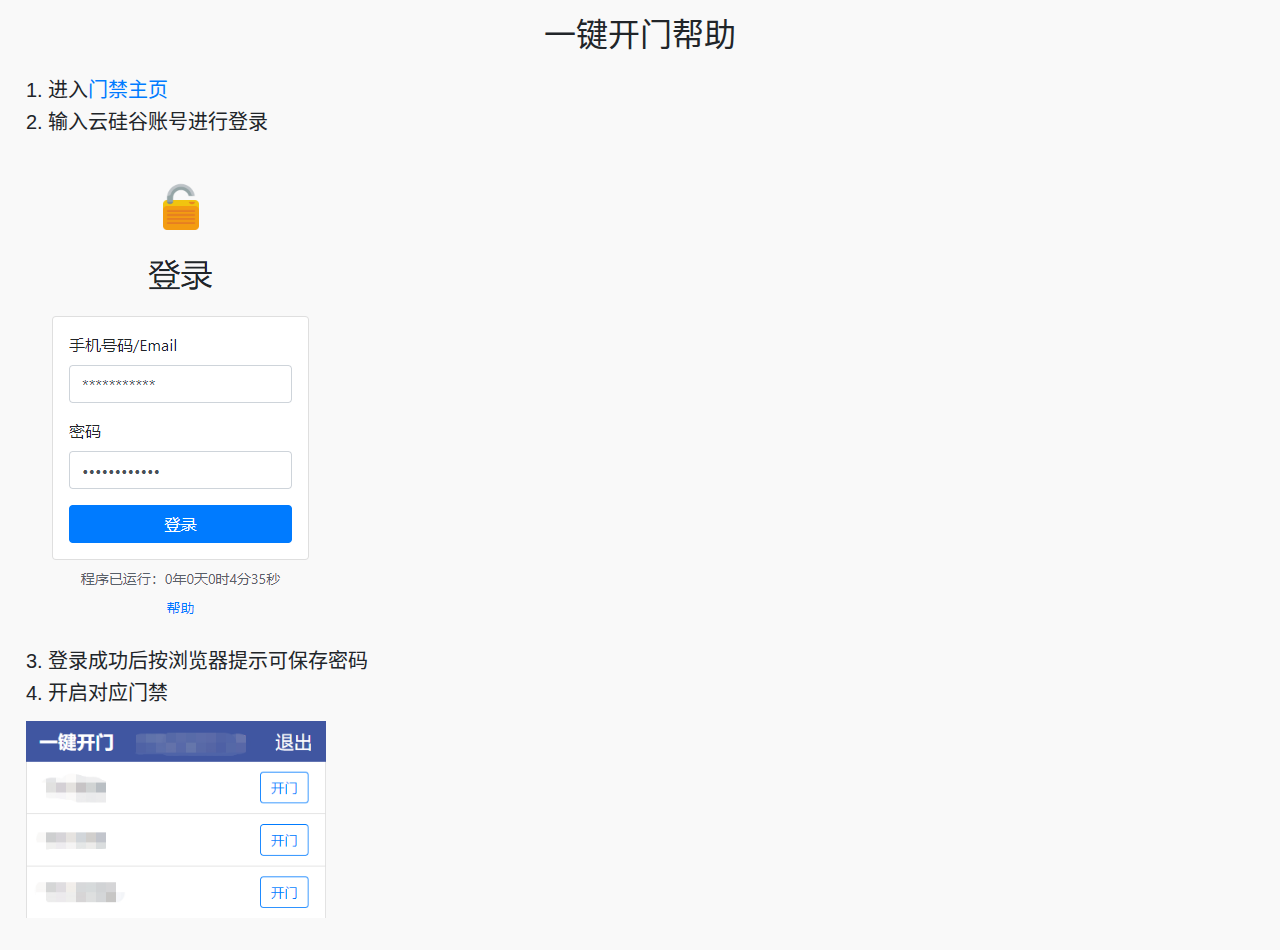
<file: static/help.html>
<!DOCTYPE html>
<html lang="zh-CN">
<head>
    <meta charset="UTF-8">
    <title>帮助</title>
    <meta name="viewport" content="width=device-width,initial-scale=1.0">
    <meta name="theme-color" content="#343a40">
    <link rel="icon" href="/static/img/icons/favicon.ico" type="image/x-icon">
    <link href="/static/css/bootstrap.min.css" rel="stylesheet">
    <link href="/static/css/common.css" rel="stylesheet" type="text/css">
</head>
<body class="body-common">
<h2 class="login-title">一键开门帮助</h2>
<h5>1. 进入<a href="/">门禁主页</a></h5>
<h5>2. 输入云硅谷账号进行登录</h5>
<div class="img-inline"><img src="/static/img/login.png" alt="login"></div>
<h5>3. 登录成功后按浏览器提示可保存密码</h5>
<h5>4. 开启对应门禁</h5>
<div class="img-inline"><img src="/static/img/door.png" alt="door" width="300" height="197"></div>
</body>
</html>
</file>
<file: static/css/common.css>
@media(prefers-color-scheme:dark) {
    body {
        background-color: #111 !important;
        color: #fff;
    }

    .card {
        background-color: #111 !important;
        border: 1px solid rgb(255,255,255);
    }

    .table {
        color: #fff !important;
    }

    .footer-login {
        color: #fff !important;
    }

    h2.heading {
        color: #fff !important;
    }
}

.btn-login {
    width: 100%;
}

.form-login {
    padding: 16px;
}

.img-container {
    text-align: center;
    padding-top: 16px;
    padding-bottom: 24px;
}

.form-container {
    max-width: 400px;
    margin: 0 auto;
}

.login-title {
    text-align: center;
    margin-bottom: 24px;
}

.body-common {
    background-color: #f9f9f9;
    padding: 16px 26px;
}

.footer-login {
    text-align: center;
    color: #586069;
    font-size: 14px;
    margin-top: 8px;
}

.img-inline {
    margin-top: 16px;
    margin-bottom: 16px;
}

.fancy-progress {
    color: #fff;
    display: block;
    height: 100%;
    background-color: rgb(0,123,255);
    background-image: -webkit-gradient( linear, left bottom, left top, color-stop(0, rgb(0,123,255)), color-stop(1, rgb(32,140,255)) );
    background-image: -moz-linear-gradient( center bottom, rgb(0,123,255) 37%, rgb(32,140,255) 69% );
    position: relative;
    overflow: hidden;
}

.fancy-progress > span {
    content: "";
    position: absolute;
    top: 0;
    left: 0;
    bottom: 0;
    right: 0;
    background-image: -webkit-gradient(linear, 0 0, 100% 100%, color-stop(.25, rgba(255, 255, 255, .2)), color-stop(.25, transparent), color-stop(.5, transparent), color-stop(.5, rgba(255, 255, 255, .2)), color-stop(.75, rgba(255, 255, 255, .2)), color-stop(.75, transparent), to(transparent) );
    background-image: -moz-linear-gradient( -45deg, rgba(255, 255, 255, .2) 25%, transparent 25%, transparent 50%, rgba(255, 255, 255, .2) 50%, rgba(255, 255, 255, .2) 75%, transparent 75%, transparent );
    z-index: 1;
    -webkit-background-size: 50px 50px;
    -moz-background-size: 50px 50px;
    -webkit-animation: move 2s linear infinite;
    overflow: hidden;
}

.success {
    background-color: rgb(43,194,83) !important;
    background-image: -webkit-gradient(linear, left bottom, left top, color-stop(0, rgb(43,194,83)), color-stop(1, rgb(84,240,84))) !important;
    background-image: -moz-linear-gradient(center bottom, rgb(43,194,83) 37%, rgb(84,240,84) 69%) !important;
}

.success > span {
    -webkit-animation: none;
    background-image: none;
}

.failure {
    background-color: rgb(200,35,51) !important;
    background-image: -webkit-gradient(linear, left bottom, left top, color-stop(0, rgb(200,35,51)), color-stop(1, rgb(253, 85, 101))) !important;
    background-image: -moz-linear-gradient(center bottom, rgb(200,35,51) 37%, rgb(253, 85, 101) 69%) !important;
}

.failure > span {
    -webkit-animation: none;
    background-image: none;
}

@-webkit-keyframes move {
    0% {
       background-position: 0 0;
    }
    100% {
       background-position: 50px 50px;
    }
}

.door-card {
    margin: 8px;
    width: 150px;
    float: left;
    user-select: none;
    cursor: pointer;
}

.door-card:hover {
    color: #fff;
    display: block;
    height: 100%;
    background-color: rgb(0,123,255);
    background-image: -webkit-gradient( linear, left bottom, left top, color-stop(0, rgb(0,123,255)), color-stop(1, rgb(32,140,255)) );
    background-image: -moz-linear-gradient( center bottom, rgb(0,123,255) 37%, rgb(32,140,255) 69% );
    position: relative;
    overflow: hidden;
}

.card-container {
    padding: 8px;
    float: left;
}

.card-body {
    padding: 1rem;
}

h2.heading {
    font-size: 20px;
    font-weight: 600;
    margin: 16px 16px 0;
    padding-bottom: 0.3em;
    border-bottom: 1px solid #eaeaea;
    color: #2e2e2e;
}

.account-indicator {
    padding-right: 8px;
    margin-bottom: 0 !important;
    color: #fff
}

.account-indicator:hover {
    color: hsla(0,0%,100%,.7);
    text-decoration: none;
}
</file>
